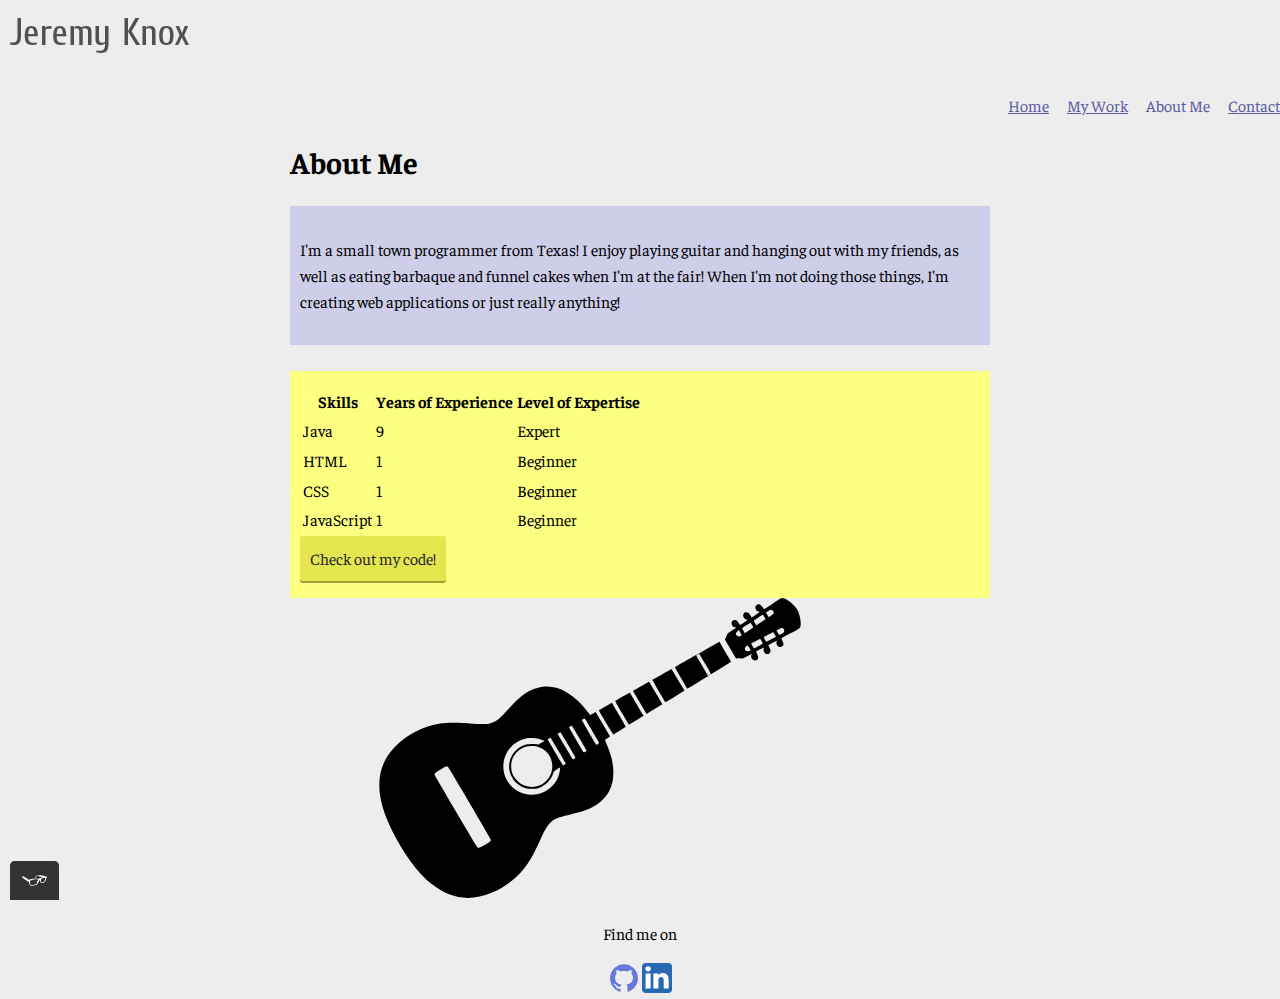
<file: about.html>
<!DOCTYPE html>
<html lang="en">
<head>
  <meta charset="utf-8">
  <meta name="viewport" content="width=device-width, initial-scale=1">
  <link rel="shortcut icon" href="https://www.wikipedia.org/static/favicon/wikipedia.ico">
  <link rel="stylesheet" type="text/css" href="css/normalize.css">
  <link href="https://fonts.googleapis.com/css2?family=Faustina&display=swap" rel="stylesheet">
  <link rel="stylesheet" type="text/css" href="css/styles.production.css">
  <title>About Me</title>
</head>
<body>
  <header>
    <a href="index.html"><img src="img/logo.png" alt="logo" ></a>
    <nav class="main-navigation page-header__item">
      <!-- Add my logo here -->
      <ul role="menubar" class="navigation-list">
        <li role="presentation">
          <a href="index.html" role="menuitem" class="navigation-list__item">Home</a>
        </li>
        <li role="presentation">
          <a href="work.html" role="menuitem" class="navigation-list__item">My Work</a>
        </li>
        <li role="presentation">
          <a href="about.html" role="menuitem" class="navigation-list__item navigation-list__item--active">About Me</a>
        </li>
        <li role="presentation">
          <a href="contact.html" role="menuitem" class="navigation-list__item">Contact</a>
        </li>
      </ul>
    </nav>
  </header>
  <div class="profile">
    <h1>About Me</h1>
    <div class="profile__primary_backdrop">
      <p>I'm a small town programmer from Texas! I enjoy playing guitar and hanging out with my friends, as well as
        eating barbaque and funnel cakes when I'm at the fair! When I'm not doing those things, I'm creating web
      applications or just really anything!</p>
    </div>
    <br>
    <div class="profile__secondary_backdrop">
      <table>
        <thead>
          <tr>
            <th>Skills</th>
            <th>Years of Experience</th>
            <th>Level of Expertise</th>
          </tr>
        </thead>
        <tbody>
          <tr>
            <td>Java</td>
            <td>9</td>
            <td>Expert</td>
          </tr>
          <tr>
            <td>HTML</td>
            <td>1</td>
            <td>Beginner</td>
          </tr>
          <tr>
            <td>CSS</td>
            <td>1</td>
            <td>Beginner</td>
          </tr>
          <tr>
            <td>JavaScript</td>
            <td>1</td>
            <td>Beginner</td>
          </tr>
        </tbody>
      </table>
      <a href="https://github.com/kody104" class="button button_secondary" target="_blank">Check out my code!</a>
    </div>
    <!-- Start of the Guitar SVG -->
    <svg xmlns="http://www.w3.org/2000/svg"
     width="600px" height="300px" viewBox="0 0 1280.000000 911.000000"
     preserveAspectRatio="xMidYMid meet">
    <metadata>
    Created by potrace 1.15, written by Peter Selinger 2001-2017
    </metadata>
    <g transform="translate(0.000000,911.000000) scale(0.100000,-0.100000)"
    fill="#000000" stroke="none">
    <path class="guitar-head" d="M11946 8939 c-229 -151 -261 -170 -271 -155 -7 9 -21 28 -31 42 -48
    65 -59 77 -89 90 -58 24 -119 -10 -131 -73 -12 -66 47 -146 110 -147 44 -1 43
    -2 -106 -99 l-118 -76 -15 29 c-9 17 -19 30 -23 30 -4 0 -13 14 -21 31 -24 55
    -102 85 -152 59 -24 -13 -49 -61 -49 -95 0 -63 59 -125 119 -125 34 0 30 -4
    -88 -81 -68 -44 -124 -79 -125 -77 -89 136 -106 153 -169 153 -73 0 -112 -88
    -73 -164 21 -40 43 -55 92 -61 l44 -5 -140 -90 c-77 -49 -140 -97 -140 -105 0
    -20 -48 -121 -67 -142 -14 -16 -1 -41 158 -310 l173 -293 71 3 c38 2 81 -1 95
    -6 21 -8 41 -1 130 45 58 31 124 67 148 80 l43 25 -15 -31 c-20 -37 -20 -62
    -2 -106 29 -68 120 -96 171 -52 43 37 44 88 2 172 -27 53 -33 73 -24 81 7 6
    65 39 130 72 90 47 114 56 102 40 -21 -31 -19 -97 4 -132 41 -61 119 -75 165
    -30 34 35 37 108 5 148 -11 14 -18 26 -14 26 4 0 -3 15 -14 34 l-21 34 135 71
    c74 39 137 71 140 71 3 0 -2 -11 -11 -25 -43 -66 22 -175 105 -175 49 0 88 30
    97 75 5 27 -2 50 -30 111 -20 42 -34 79 -31 83 4 3 127 70 273 147 299 158
    299 158 309 273 12 129 -45 359 -115 467 -107 164 -306 317 -430 330 -47 5
    -49 4 -306 -167z m5 -218 c30 -30 36 -59 19 -90 -8 -16 -128 -101 -142 -101
    -4 0 -24 31 -46 68 l-39 69 65 41 c36 23 77 42 90 42 13 0 37 -13 53 -29z
    m-258 -186 c20 -35 37 -66 37 -69 0 -7 -271 -189 -275 -184 -1 2 -22 34 -45
    72 -32 54 -39 71 -28 77 7 5 67 44 133 88 66 44 125 80 130 80 6 1 27 -28 48
    -64z m-372 -246 c24 -40 38 -74 33 -78 -5 -5 -64 -45 -130 -89 l-121 -81 -44
    76 c-40 70 -42 77 -25 87 9 6 65 43 124 83 59 39 110 72 114 72 4 1 26 -31 49
    -70z m958 -115 c25 -32 27 -71 5 -102 -16 -24 -132 -87 -141 -78 -8 8 -82 131
    -80 132 1 1 33 18 71 38 83 43 117 46 145 10z m-1338 -72 c8 -15 28 -48 43
    -74 l28 -47 -34 -21 c-47 -28 -84 -26 -119 9 -41 42 -38 75 11 123 23 21 44
    38 48 38 4 0 14 -12 23 -28z m1048 -67 c12 -19 30 -50 41 -68 l19 -33 -143
    -77 c-79 -42 -147 -77 -150 -77 -11 0 -90 144 -81 147 6 2 69 34 140 72 72 38
    135 70 142 70 6 1 21 -15 32 -34z m-379 -233 c22 -38 40 -71 40 -74 0 -7 -257
    -148 -268 -148 -4 0 -26 33 -48 73 l-42 72 137 72 c75 40 137 73 138 73 1 0
    20 -31 43 -68z m-373 -199 c21 -38 39 -71 41 -75 6 -13 -57 -38 -96 -38 -60 0
    -98 60 -72 112 14 27 60 68 77 68 6 0 29 -30 50 -67z"/>
    <path class="fretboard-1" d="M10115 7658 c-115 -66 -264 -150 -330 -187 -323 -182 -801 -454 -808
    -460 -4 -4 77 -149 180 -322 103 -173 187 -321 187 -329 0 -11 114 54 341 193
    187 115 345 214 350 220 6 6 -3 3 -18 -7 -16 -10 -30 -16 -32 -14 -1 2 -78
    131 -170 288 -93 157 -175 295 -182 306 -13 20 -11 23 32 49 26 15 48 25 49
    23 2 -1 84 -140 183 -308 162 -273 179 -306 164 -318 -14 -11 -14 -12 0 -5 9
    4 153 93 321 197 l305 189 -104 176 c-58 97 -139 233 -180 304 -41 70 -76 127
    -76 126 -1 0 -96 -54 -212 -121z"/>
    <path class="fretboard-1" d="M8610 6805 c-168 -96 -309 -176 -315 -178 -7 -3 372 -657 393 -678 4
    -4 137 74 296 172 288 178 312 194 288 187 -7 -2 -90 128 -202 317 l-190 320
    23 17 c12 10 20 17 17 17 -3 0 -142 -79 -310 -174z"/>
    <path class="fretboard-2" d="M7948 6429 l-247 -141 33 -51 c18 -29 111 -185 206 -347 96 -162 175
    -297 176 -299 2 -2 111 63 243 145 l240 148 -18 30 c-10 17 -101 171 -201 341
    -101 171 -184 311 -184 312 -1 1 -112 -61 -248 -138z"/>
    <path class="guitar-body" d="M4930 6405 c-115 -20 -194 -43 -291 -84 -241 -104 -388 -227 -759
    -631 -259 -282 -332 -338 -498 -381 -123 -32 -279 -34 -627 -9 -358 26 -724
    24 -900 -4 -520 -83 -999 -327 -1366 -695 -151 -152 -254 -295 -333 -461 -314
    -665 -153 -1493 502 -2580 287 -475 619 -883 917 -1123 575 -464 1176 -556
    1833 -281 371 156 709 401 953 693 185 221 317 449 519 896 223 494 333 623
    605 708 44 14 199 54 345 90 320 79 447 120 605 196 241 116 427 290 549 512
    142 259 166 625 67 1010 -34 133 -105 332 -162 456 -30 66 -37 88 -27 95 7 4
    43 27 81 49 l67 42 -26 46 c-39 66 -340 575 -381 643 l-34 57 -75 -45 c-41
    -24 -78 -44 -83 -44 -5 0 -43 44 -84 98 -436 563 -929 827 -1397 747z m1529
    -1317 c116 -197 214 -364 217 -372 7 -17 -74 -73 -85 -59 -24 28 -441 746
    -437 751 17 16 82 48 88 43 3 -3 101 -167 217 -363z m-380 -237 c122 -206 221
    -377 221 -381 0 -3 -18 -17 -41 -29 -34 -20 -43 -21 -53 -10 -26 29 -447 751
    -442 757 17 16 82 48 87 43 4 -3 106 -174 228 -380z m-340 -203 c162 -274 226
    -390 217 -396 -18 -15 -77 -44 -81 -40 -2 2 -107 178 -233 390 l-230 387 42
    25 c22 14 44 24 48 23 5 -1 111 -176 237 -389z m-300 -174 c128 -217 231 -397
    230 -398 -2 -2 -23 -15 -45 -29 l-42 -26 -223 377 c-122 207 -229 387 -236
    399 -13 20 -11 23 29 47 24 14 45 26 48 26 3 0 110 -178 239 -396z m-589 357
    c41 -11 97 -30 124 -41 l48 -22 -98 -55 -98 -55 -55 11 c-77 16 -225 13 -301
    -5 -36 -8 -103 -33 -149 -55 -67 -33 -102 -58 -171 -128 -75 -73 -94 -100
    -133 -181 -58 -122 -71 -181 -71 -310 0 -80 5 -123 23 -180 68 -222 224 -387
    440 -464 80 -29 95 -31 221 -31 120 0 143 3 211 27 111 39 195 92 275 173 78
    79 140 180 169 275 18 59 19 60 108 115 49 30 91 55 93 55 11 0 2 -94 -16
    -163 -41 -163 -97 -269 -204 -384 -378 -406 -1020 -367 -1342 84 -168 234
    -204 561 -93 829 109 262 341 455 624 518 96 22 293 15 395 -13z m-88 -222
    c29 -6 95 -31 147 -56 312 -149 434 -520 278 -841 -39 -80 -153 -204 -230
    -250 -243 -146 -549 -114 -753 81 -132 125 -196 267 -198 442 0 56 5 124 13
    155 56 223 225 398 446 461 70 20 218 24 297 8z m-2676 -627 c23 -14 1304
    -2191 1304 -2214 0 -42 -28 -66 -175 -154 -157 -93 -198 -107 -231 -77 -29 25
    -1297 2172 -1302 2203 -7 48 26 74 258 207 71 41 120 53 146 35z"/>
    <path class="fretboard-2" d="M7396 6116 c-119 -68 -221 -127 -227 -133 -6 -6 61 -130 197 -359
    114 -192 210 -353 214 -357 4 -4 106 53 228 128 l221 137 -28 46 c-66 109
    -352 595 -369 626 l-19 35 -217 -123z"/>
    <path class="fretboard-2" d="M6867 5816 c-108 -61 -197 -115 -197 -119 0 -5 97 -172 216 -373 139
    -235 220 -362 227 -357 90 53 355 219 364 227 10 9 -11 51 -93 191 -59 99
    -155 262 -214 361 l-106 181 -197 -111z"/>
    </g>
    </svg>
  </div>
  <!-- End of the Guitar SVG -->
  <footer class="page-footer">
    <p>Find me on</p>
    <div class="social-media">
      <a href="https://www.github.com/Kody104" target="_blank"><img src="img/github-icon.svg" alt="Github"></a>
      <a href="https://www.linkedin.com/in/jeremy-knox-894373108/" target="_blank"><img src="img/linkedin-icon.svg" alt="LinkedIn"></a>
    </div>
  </footer>
  <script src="js/tota11y.min.js"></script>
</body>
</html>
</file>
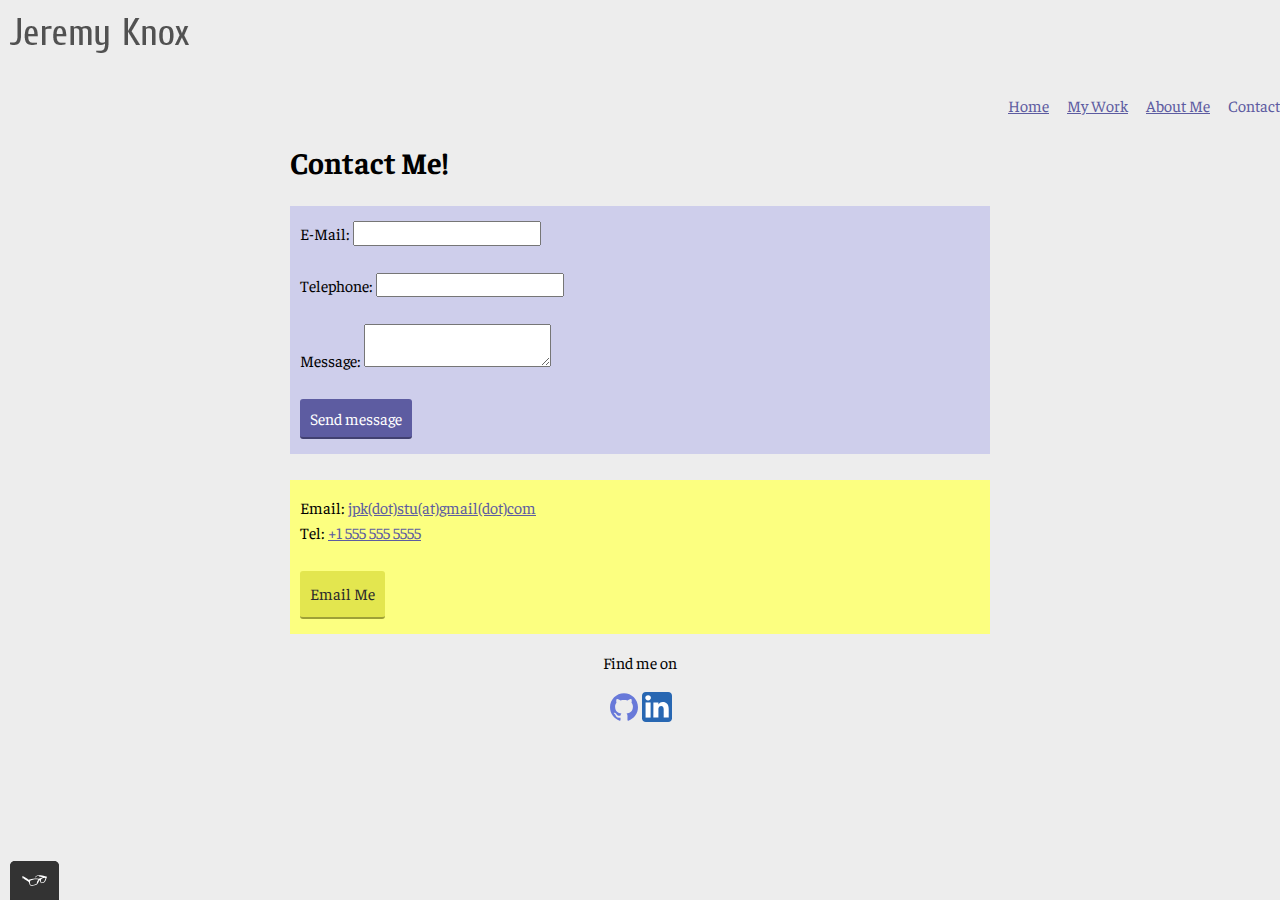
<file: contact.html>
<!DOCTYPE html>
<html lang="en">
<head>
  <meta charset="utf-8">
  <meta name="viewport" content="width=device-width, initial-scale=1">
  <link rel="shortcut icon" href="https://www.wikipedia.org/static/favicon/wikipedia.ico">
  <link rel="stylesheet" type="text/css" href="css/normalize.css">
  <link href="https://fonts.googleapis.com/css2?family=Faustina&display=swap" rel="stylesheet">
  <link rel="stylesheet" type="text/css" href="css/styles.production.css">
  <title>Contact Me</title>
</head>
<body>
  <header>
    <a href="index.html"><img src="img/logo.png" alt="logo" ></a>
    <nav class="main-navigation page-header__item">
      <!-- Add my logo here -->
      <ul role="menubar" class="navigation-list">
        <li role="presentation">
          <a href="index.html" role="menuitem" class="navigation-list__item">Home</a>
        </li>
        <li role="presentation">
          <a href="work.html" role="menuitem" class="navigation-list__item">My Work</a>
        </li>
        <li role="presentation">
          <a href="about.html" role="menuitem" class="navigation-list__item">About Me</a>
        </li>
        <li role="presentation">
          <a href="contact.html" role="menuitem" class="navigation-list__item navigation-list__item--active">Contact</a>
        </li>
      </ul>
    </nav>
  </header>
  <div class="profile">
    <h1>Contact Me!</h1>
    <form class="profile__primary_backdrop" method="post">
      <label class="standard-label" for="contact-email">E-Mail:</label>
      <input type="email" id="contact-email" required>
      <br><br>
      <label class="standard-label" for="contact-tel">Telephone:</label>
      <input type="tel" id="contact-tel" pattern="\d{3}[\-]\d{3}[\-]\d{4}">
      <br><br>
      <label class="standard-label" for="contact-message">Message:</label>
      <textarea maxlength="240" id="contact-message" required></textarea>
      <br><br>
      <input class="button" type="submit" value="Send message">
    </form>
    <br>
    <div class="profile__secondary_backdrop">
      Email: <a href="mailto:jpk.stu@gmail.com">jpk(dot)stu(at)gmail(dot)com</a><br>
      Tel: <a href="tel:1555555555"> +1 555 555 5555</a><br>
      <br>
      <a class="button button_secondary" href="mailto:jpk.stu@gmail.com">Email Me</a><br>
    </div>
  </div>
  <footer class="page-footer">
    <p>Find me on</p>
    <div class="social-media">
      <a href="https://www.github.com/Kody104" target="_blank"><img src="img/github-icon.svg" alt="Github"></a>
      <a href="https://www.linkedin.com/in/jeremy-knox-894373108/" target="_blank"><img src="img/linkedin-icon.svg" alt="LinkedIn"></a>
    </div>
  </footer>
  <script src="js/tota11y.min.js"></script>
</body>
</html>
</file>
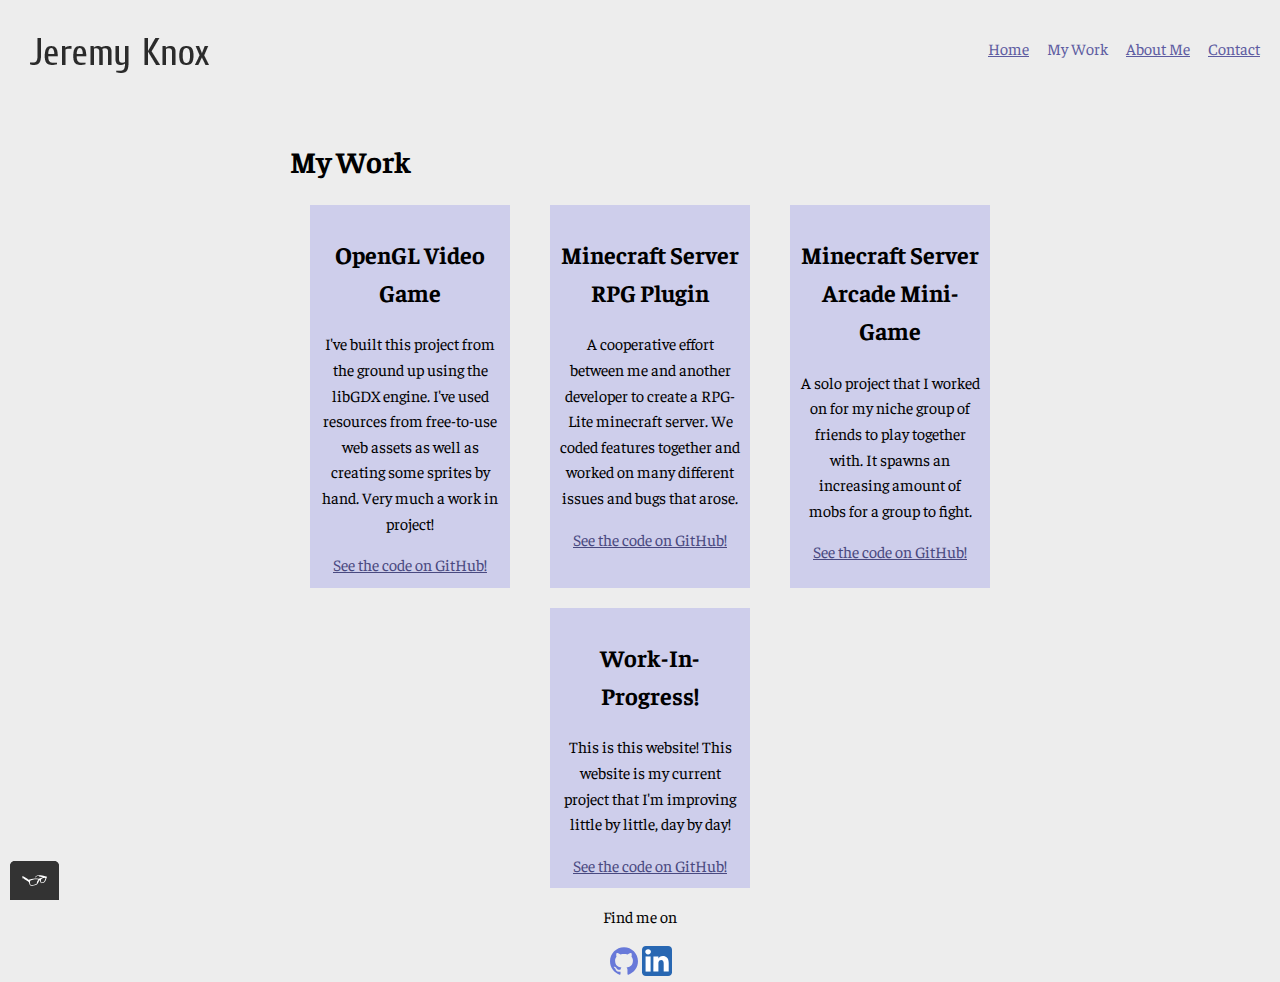
<file: work.html>
<!DOCTYPE html>
<html lang="en">
<head>
  <meta charset="utf-8">
  <meta name="viewport" content="width=device-width, initial-scale=1">
  <link rel="shortcut icon" href="https://www.wikipedia.org/static/favicon/wikipedia.ico">
  <link rel="stylesheet" type="text/css" href="css/normalize.css">
  <link href="https://fonts.googleapis.com/css2?family=Faustina&display=swap" rel="stylesheet">
  <link rel="stylesheet" type="text/css" href="css/styles.production.css">
  <title>My Other Works</title>
</head>
<body>
  <header class="page-header">
    <a href="index.html"><img src="img/logo.png" alt="logo" ></a>
    <!-- Add my logo here -->
    <nav class="main-navigation page-header__item">
      <ul role="menubar" class="navigation-list">
        <li role="presentation">
          <a href="index.html" role="menuitem" class="navigation-list__item">Home</a>
        </li>
        <li role="presentation">
          <a href="work.html" role="menuitem" class="navigation-list__item navigation-list__item--active">My Work</a>
        </li>
        <li role="presentation">
          <a href="about.html" role="menuitem" class="navigation-list__item">About Me</a>
        </li>
        <li role="presentation">
          <a href="contact.html" role="menuitem" class="navigation-list__item">Contact</a>
        </li>
      </ul>
    </nav>
  </header>
  <section class="profile">
    <h1>My Work</h1>
    <div class="achievements">
      <div class="achievements__item">
        <h2>OpenGL Video Game</h2>
        <p>
          I've built this project from the ground up using the libGDX engine. I've used resources from free-to-use web assets
          as well as creating some sprites by hand. Very much a work in project!
        </p>
        <a href="https://github.com/Kody104/Starcluster" target="_blank">See the code on GitHub!</a>
      </div>
      <div class="achievements__item">
        <h2>Minecraft Server RPG Plugin</h2>
        <p>
          A cooperative effort between me and another developer to create a RPG-Lite minecraft server. We coded features
          together and worked on many different issues and bugs that arose.
        </p>
        <a href="https://github.com/Kody104/AmulyzeRPG" target="_blank">See the code on GitHub!</a>
      </div>
      <div class="achievements__item">
        <h2>Minecraft Server Arcade Mini-Game</h2>
        <p>
          A solo project that I worked on for my niche group of friends to play together with. It spawns an increasing
          amount of mobs for a group to fight.
        </p>
        <a href="https://github.com/Kody104/ArenaPlugin" target="_blank">See the code on GitHub!</a>
      </div>
      <div class="achievements__item">
        <h2>Work-In-Progress!</h2>
        <p>
          This is this website! This website is my current project that I'm improving little by little, day by day!
        </p>
        <a href="#" target="_blank">See the code on GitHub!</a>
      </div>
    </div>
  </section>
  <footer class="page-footer">
    <p>Find me on</p>
    <div class="social-media">
      <a href="https://www.github.com/Kody104" target="_blank"><img src="img/github-icon.svg" alt="Github"></a>
      <a href="https://www.linkedin.com/in/jeremy-knox-894373108/" target="_blank"><img src="img/linkedin-icon.svg" alt="LinkedIn"></a>
    </div>
  </footer>
  <script src="js/tota11y.min.js"></script>
</body>
</html>
</file>
<file: css/styles.production.css>
/*
* Prefixed by https://autoprefixer.github.io
* PostCSS: v8.3.6,
* Autoprefixer: v10.3.1
* Browsers: last 2 versions
*/

/*
Colors used

Primary Color (Light Blue): #6c6aba;
Secondary Color (Gold): #e3e64f;
 */

* {
  -webkit-box-sizing: border-box;
          box-sizing: border-box;
}

body {
  background-color: #ededed;
  font-family: 'Faustina', sans-serif;
  font-weight: 400;
  font-size: 16px;
  /* Sets the font size to 16 pixels */
  line-height: 1.6;
  /* Sets the line height to 1.6 */
}

h1 {
  font-size: 30px;
  font-weight: 700;
}

h2 {
  font-size: 24px;
  font-weight: 700;
}

h3 {
  font-size: 18px;
  font-weight: 700;
}

a {
  color: #5d5ca1;
  -webkit-transition: 0.2s opacity;
  transition: 0.2s opacity;
}

a:visited {
  /* visited link */
  color: #6c6aba;
}

a:hover, a:focus {
  /* No text underline when hovering */
  text-decoration: none;
  /* Transition opacity */
  opacity: 0.8;
}

a:active {
  /* selected link */
  color: #e3e64f;
}

button {
  /* Overwrites browser defaults and resets the border */
  border: none;
  display: inline-block;
  float: none;
  /* Takes from the outer container */
  font-family: inherit;
  /* Styles the button */
  background-color: #5d5ca1;
  color: white !important;
  text-decoration: none;
  padding: 10px;
  border-radius: 3px;
  /* Width of the border, type, color */
  border-bottom: 2px solid rgba(0, 0, 0, 0.3);
  -webkit-transition: 0.2s opacity;
  transition: 0.2s opacity;
}

.button {
  /* Overwrites browser defaults and resets the border */
  border: none;
  display: inline-block;
  float: none;
  /* Takes from the outer container */
  font-family: inherit;
  /* Styles the button */
  background-color: #5d5ca1;
  color: white !important;
  text-decoration: none;
  padding: 10px;
  border-radius: 3px;
  /* Width of the border, type, color */
  border-bottom: 2px solid rgba(0, 0, 0, 0.3);
  -webkit-transition: 0.2s opacity;
  transition: 0.2s opacity;
}

button:hover, button:focus,
.button:hover, .button:focus {
  /* Mouse pointer turns to clicker pointer */
  cursor: pointer;
  /* Reduces the opacity to the button to 80% */
  opacity: 0.8;
}

.button_secondary {
  background-color: #e3e64f;
  color: #2b2b2b !important;
}

.navigation-list {
  list-style-type: none;
}

.navigation-list li {
  display: inline-block;
  margin-left: 15px;
}

.navigation-list__item {
  -webkit-transition: color 0.25s ease-in-out 0.125s;
  transition: color 0.25s ease-in-out 0.125s;
}

.navigation-list__item--active {
  text-decoration: none;
}

.navigation-list__item:hover {
  color: #e3e64f;
}

.profile {
  max-width: 700px;
  margin: 0 auto;
}

.profile__text {
  -webkit-box-flex: 1;
      -ms-flex: 1 1 100px;
          flex: 1 1 100px
}

.profile__portrait {
  float: left;
  width: 250px;
  margin-right: 40px;
  border-radius: 50%;
}

.profile__primary_backdrop {
  background-color: #ceceeb;
  width: auto;
  padding: 10px;
  padding-top: 15px;
  padding-bottom: 15px;
}

.profile__secondary_backdrop {
  background-color: #fcff80;
  width: auto;
  padding: 10px;
  padding-top: 15px;
  padding-bottom: 15px;
}

/* start achievements fallback */
.achievements__item {
 display: inline-block;
 width: 33%;
}

.achievements__item a {
  color: #494980;
}
/* end achievements fallback */

@supports (display: grid) {
  .achievements {
    display: -ms-grid;
    display: grid;
    -ms-grid-columns: 1fr 20px 1fr 20px 1fr;
    grid-template-columns: 1fr 1fr 1fr;
    grid-gap: 20px;
  }

  .achievements__item {
    margin-left: 20px;
    width: auto;
    padding: 10px;
    text-align: center;
    background-color: #ceceeb;
  }

  .achievements__item:last-child {
    -ms-grid-column: 2;
    -ms-grid-column-span: 1;
    grid-column: 2 / 3;
    -ms-grid-row: 2;
    -ms-grid-row-span: 1;
    grid-row: 2 / 3;
  }
}

.page-header {
  display: -webkit-box;
  display: -ms-flexbox;
  display: flex;
  width: 100%;
  padding: 20px;
}

.page-header__item {
  -webkit-box-flex: 0;
      -ms-flex: 0 1 200px;
          flex: 0 1 200px;
}

.page-header__item:last-child {
  -webkit-box-flex: 1;
      -ms-flex: 1;
          flex: 1;
  text-align: right;
}

.page-footer {
  clear: both;
  display: -webkit-box;
  display: -ms-flexbox;
  display: flex;
  -webkit-box-orient: vertical;
  -webkit-box-direction: normal;
      -ms-flex-direction: column;
          flex-direction: column;
  text-align:center;
}

@media all and (max-width: 500px) {
  .achievements {
    -ms-grid-columns: 1fr;
    grid-template-columns: 1fr;
  }
}

@media all and (min-width: 500px) and (max-width: 750px) {
  .achievements {
    -ms-grid-columns: 1fr 20px 1fr;
    grid-template-columns: 1fr 1fr;
  }
}

@media all and (max-width: 750px) {
  .achievements {
    grid-gap: 10px;
  }
  .achievements__item:last-child {
    grid-column: auto / auto;
    grid-row: auto / auto;
  }
  h1 {
    font-size: 22px;
  }
}

@-webkit-keyframes color-change-1 {
  from {
    fill: #000000;
  }
  to {
    fill: #5d5ca1;
  }
}

@keyframes color-change-1 {
  from {
    fill: #000000;
  }
  to {
    fill: #5d5ca1;
  }
}

@-webkit-keyframes color-change-2 {
  from {
    fill: #000000;
  }
  to {
    fill: #e3e64f;
  }
}

@keyframes color-change-2 {
  from {
    fill: #000000;
  }
  to {
    fill: #e3e64f;
  }
}

@-webkit-keyframes spin {
  from {
    -webkit-transform: rotate(0deg);
            transform: rotate(0deg);
  }
  to {
    -webkit-transform: rotate(-5deg);
            transform: rotate(-5deg);
  }
}

@keyframes spin {
  from {
    -webkit-transform: rotate(0deg);
            transform: rotate(0deg);
  }
  to {
    -webkit-transform: rotate(-5deg);
            transform: rotate(-5deg);
  }
}

.guitar-head {
  -webkit-animation: spin 3s infinite alternate linear, color-change-1 2s infinite alternate linear;
          animation: spin 3s infinite alternate linear, color-change-1 2s infinite alternate linear;
}

.fretboard-1 {
  -webkit-animation: spin 3s infinite alternate linear, color-change-2 2s infinite alternate linear;
          animation: spin 3s infinite alternate linear, color-change-2 2s infinite alternate linear;
}

.fretboard-2 {
  -webkit-animation: spin 3s infinite alternate linear, color-change-2 2s infinite alternate linear;
          animation: spin 3s infinite alternate linear, color-change-2 2s infinite alternate linear;
}

.guitar-body {
  -webkit-animation: spin 3s infinite alternate linear, color-change-1 2s infinite alternate linear;
          animation: spin 3s infinite alternate linear, color-change-1 2s infinite alternate linear;
}
</file>
